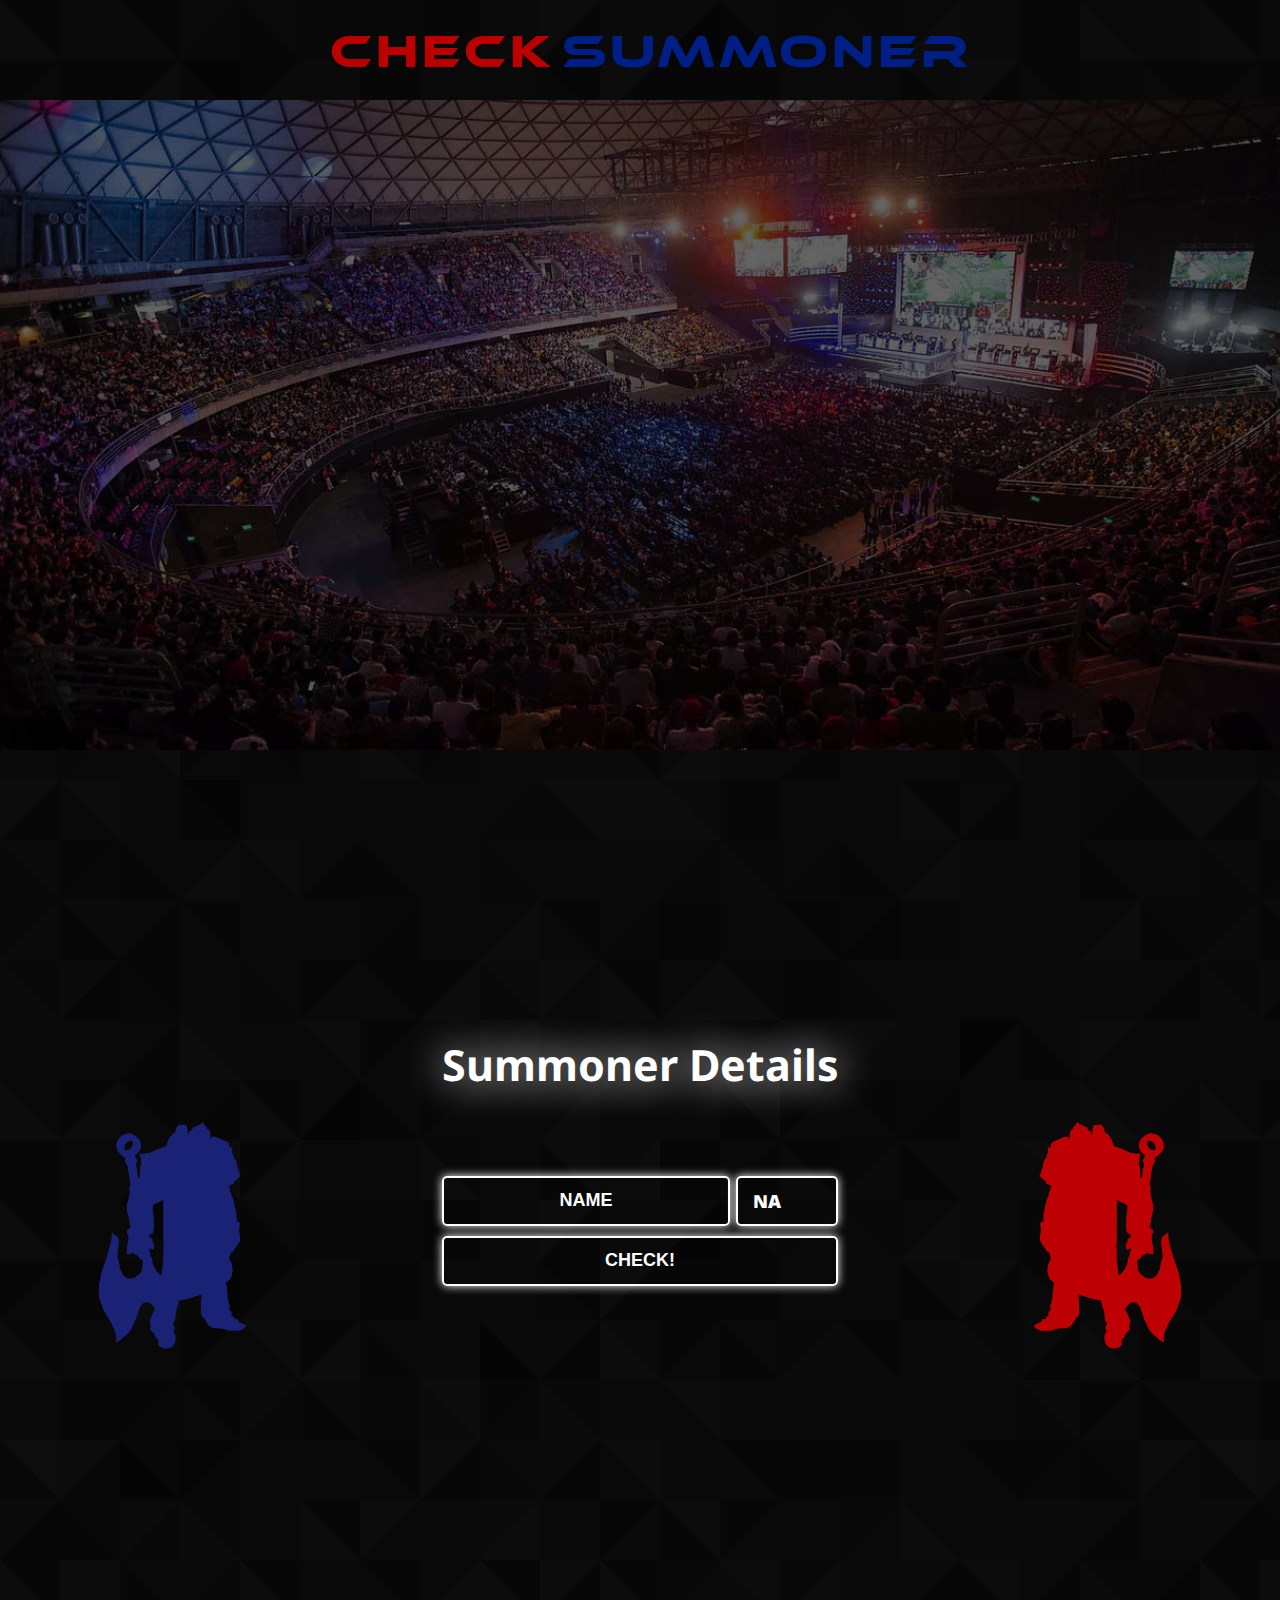
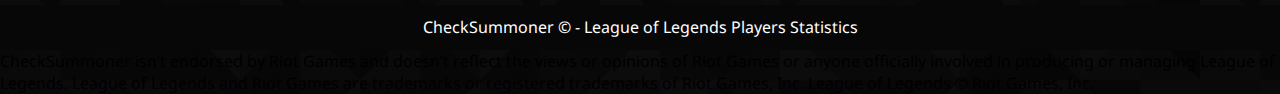
<file: index.html>
<!DOCTYPE html>
<!--
	  ____ _               _
	 / ___| |__   ___  ___| | __
	| |   | '_ \ / _ \/ __| |/ /
	| |___| | | |  __/ (__|   <
	 \____|_| |_|\___|\___|_|\_\
	/ ___| _   _ _ __ ___  _ __ ___   ___  _ __   ___ _ __
	\___ \| | | | '_ ` _ \| '_ ` _ \ / _ \| '_ \ / _ \ '__|
	 ___) | |_| | | | | | | | | | | | (_) | | | |  __/ |
	|____/ \__,_|_| |_| |_|_| |_| |_|\___/|_| |_|\___|_|
-->
<html lang="en">
  <head>
    <!-- Global site tag (gtag.js) - Google Analytics -->
    <script
      defer
      src="https://www.googletagmanager.com/gtag/js?id=UA-122734777-1"
    ></script>
    <script defer>
      var host = window.location.hostname
      if (host != 'localhost') {
        window.dataLayer = window.dataLayer || []
        function gtag() {
          dataLayer.push(arguments)
        }
        gtag('js', new Date())

        gtag('config', 'UA-122734777-1')
      }
    </script>

    <meta charset="utf-8" />
    <meta http-equiv="X-UA-Compatible" content="IE=edge" />

    <title>CheckSummoner - League of Legends Players Statistics</title>
    <meta
      name="description"
      content="Check stats of League of Legends players from around the world - quickly and without any problems. CheckSummoner is an extremely easy to use page that allows you to check the statistics of a given player."
    />
    <meta
      name="keywords"
      content="league, legends, lol, match, summoner, stats, check, summoner, checksummoner, ga, ml, ShatterPlayer, mastery, masteries, ranked"
    />

    <meta name="viewport" content="width=device-width, initial-scale=1" />
    <link rel="stylesheet" type="text/css" href="css/main.css" />

    <link
      href="https://fonts.googleapis.com/css?family=Noto+Sans:400,700&amp;subset=latin-ext"
      rel="stylesheet"
    />

    <link
      rel="stylesheet"
      href="https://use.fontawesome.com/releases/v5.5.0/css/all.css"
      integrity="sha384-B4dIYHKNBt8Bc12p+WXckhzcICo0wtJAoU8YZTY5qE0Id1GSseTk6S+L3BlXeVIU"
      crossorigin="anonymous"
    />

    <script
      src="https://code.jquery.com/jquery-3.3.1.min.js"
      integrity="sha256-FgpCb/KJQlLNfOu91ta32o/NMZxltwRo8QtmkMRdAu8="
      crossorigin="anonymous"
    ></script>

    <script src="js/form__server.js" type="text/javascript" async></script>
    <script src="js/main.js" type="text/javascript" async></script>

    <script src="https://www.google.com/recaptcha/api.js" async></script>

    <meta name="theme-color" content="#070707" />

    <script
      type="text/javascript"
      id="cookieinfo"
      src="//cookieinfoscript.com/js/cookieinfo.min.js"
      data-bg="#070707"
      data-divlink="#070707"
      data-fg="#ffffff"
      data-link="#139a43"
      data-divlinkbg="#139a43"
      defer
    ></script>
  </head>
  <body onselectstart="return false">
    <header><div class="logo"></div></header>

    <main>
      <div class="paralax">
        <h1 class="paralax__text fadein">
          League of Legends Players Statistics
        </h1>
        <h1 class="paralax__text paralax__text--sub fadein-delay">
          Straight from the official game servers
        </h1>
      </div>

      <div class="params">
        <h1 class="params__text">Summoner Details</h1>

        <div class="params__flex-wrapper">
          <div class="form">
            <label>
              <input
                class="form__name"
                type="text"
                autocomplete="off"
                placeholder="NAME"
                onfocus="this.placeholder=''"
                onblur="this.placeholder='NAME'"
              />
            </label>

            <label>
              <div class="form__server">
                <div class="form__caret-down"></div>
              </div>
            </label>

            <label>
              <button class="form__submit" onclick="submit()">CHECK!</button>
            </label>

            <div class="form__error"></div>

            <div class="form__overlay"></div>

            <div
              class="g-recaptcha"
              data-sitekey="6Le92XwUAAAAAMl_jkxFpJVlP50GqnJ6t_as2cTc"
              data-callback="getStats"
              data-size="invisible"
              data-error-callback="error"
            ></div>
          </div>

          <div class="servers">
            <div class="servers__item" data-server="NA" data-endpoint="na1">
              North America
            </div>
            <div class="servers__item" data-server="EUNE" data-endpoint="eun1">
              Europe North East
            </div>
            <div class="servers__item" data-server="EUW" data-endpoint="euw1">
              Europe West
            </div>
            <div class="servers__item" data-server="OCE" data-endpoint="oc1">
              Oceania
            </div>
            <div class="servers__item" data-server="LAN" data-endpoint="la1">
              Latin America North
            </div>
            <div class="servers__item" data-server="LAS" data-endpoint="la2">
              Latin America South
            </div>
            <div class="servers__item" data-server="BR" data-endpoint="br1">
              Brazil
            </div>
            <div class="servers__item" data-server="JP" data-endpoint="jp1">
              Japan
            </div>
            <div class="servers__item" data-server="KR" data-endpoint="kr">
              Republic of Korea
            </div>
            <div class="servers__item" data-server="TR" data-endpoint="tr1">
              Turkey
            </div>
            <div class="servers__item" data-server="RU" data-endpoint="ru">
              Russia
            </div>
            <div class="servers__item" data-server="STOP">
              <i class="fas fa-angle-right"></i>
            </div>
          </div>

          <img
            class="params__image-left"
            src="img/dariusblue.png"
            alt="dariusblue"
          />
          <img
            class="params__image-right"
            src="img/dariusred.png"
            alt="dariusred"
          />
        </div>
      </div>
    </main>

    <footer>
      <div class="footer">
        <span class="red">Check</span><span class="blue">Summoner</span> &copy;
        - League of Legends Players Statistics
      </div>
    </footer>

    <div class="pageinfo">
      <span class="red">Check</span><span class="blue">Summoner</span> isn’t
      endorsed by Riot Games and doesn’t reflect the views or opinions of Riot
      Games or anyone officially involved in producing or managing League of
      Legends. League of Legends and Riot Games are trademarks or registered
      trademarks of Riot Games, Inc. League of Legends © Riot Games, Inc.
    </div>
    <div class="change"></div>

    <!-- <script>
			$("main").load("stats.html");
		</script> -->
  </body>
</html>
</file>
<file: css/main.css>
/* Background pattern from Toptal Subtle Patterns */
body {
  margin: 0;
  padding: 0;
  font-family: "Noto Sans", sans-serif;
  background-color: #070707;
  cursor: default;
  overflow-x: hidden;
  position: relative;
  background-image: url("../img/stats_bg.png");
}

/* Global styles */
@-webkit-keyframes fadein {
  from {
    opacity: 0;
    -webkit-transform: translateY(50%);
            transform: translateY(50%);
  }
  to {
    opacity: 1;
    -webkit-transform: translateY(0);
            transform: translateY(0);
  }
}
@keyframes fadein {
  from {
    opacity: 0;
    -webkit-transform: translateY(50%);
            transform: translateY(50%);
  }
  to {
    opacity: 1;
    -webkit-transform: translateY(0);
            transform: translateY(0);
  }
}

.fadein {
  opacity: 0;
  -webkit-animation: fadein 0.7s forwards ease-in-out;
          animation: fadein 0.7s forwards ease-in-out;
}

.fadein-delay {
  -webkit-animation: fadein 0.7s forwards 0.7s ease-in-out;
          animation: fadein 0.7s forwards 0.7s ease-in-out;
}

.logo {
  background-image: url("../img/banner.png");
  background-repeat: no-repeat;
  background-position: center;
  height: 100px;
}

@media only screen and (max-width: 680px) {
  .logo {
    background-image: url("../img/bannermobile.png");
    height: 60px;
  }
}

.change {
  width: 100%;
  height: 100%;
  background-color: white;
  position: fixed;
  top: 0;
  left: 100%;
}

.change--animate {
  -webkit-animation: change .3s forwards linear;
          animation: change .3s forwards linear;
}

.footer {
  width: 100%;
  height: 5vh;
  background-color: #070707;
  color: white;
  text-align: center;
  line-height: 5vh;
}

.footer__redtext {
  color: #bc0000;
  font-weight: 900;
}

.footer__bluetext {
  color: #001f86;
  font-weight: 900;
}

@media only screen and (max-width: 680px) {
  .footer {
    font-size: 12px;
  }
}

/* Home Styles */
.paralax {
  height: 650px;
  background-image: url("../img/bg.jpg");
  background-repeat: no-repeat;
  background-attachment: fixed;
  background-size: cover;
  overflow: auto;
  display: -webkit-box;
  display: -ms-flexbox;
  display: flex;
  -webkit-box-pack: center;
      -ms-flex-pack: center;
          justify-content: center;
  -ms-flex-line-pack: center;
      align-content: center;
  -webkit-box-orient: vertical;
  -webkit-box-direction: normal;
      -ms-flex-direction: column;
          flex-direction: column;
}

.paralax__text {
  text-align: center;
  font-size: 40px;
  color: #fff;
  text-shadow: 0 0 50px #fff;
  text-transform: uppercase;
  font-weight: 900;
  opacity: 0;
}

.paralax__text--sub {
  font-size: 22px;
}

@media only screen and (max-width: 700px) {
  .paralax {
    height: 500px;
  }
  .paralax__text {
    font-size: 30px;
  }
  .paralax__text--sub {
    font-size: 14px;
  }
}

.params {
  height: 95vh;
  overflow: auto;
  display: -webkit-box;
  display: -ms-flexbox;
  display: flex;
  -webkit-box-orient: vertical;
  -webkit-box-direction: normal;
      -ms-flex-direction: column;
          flex-direction: column;
  -webkit-box-align: center;
      -ms-flex-align: center;
          align-items: center;
  -webkit-box-pack: center;
      -ms-flex-pack: center;
          justify-content: center;
}

.params__text {
  color: #fff;
  text-align: center;
  font-size: 43px;
  text-shadow: 0 0 40px #fff;
}

.params__flex-wrapper {
  width: 100%;
  height: auto;
  display: -webkit-box;
  display: -ms-flexbox;
  display: flex;
  -webkit-box-align: center;
      -ms-flex-align: center;
          align-items: center;
  -ms-flex-pack: distribute;
      justify-content: space-around;
  -webkit-box-orient: horizontal;
  -webkit-box-direction: normal;
      -ms-flex-direction: row;
          flex-direction: row;
}

.params__image-left, .params__image-right {
  width: 150px;
}

.params__image-left {
  -webkit-box-ordinal-group: 0;
      -ms-flex-order: -1;
          order: -1;
}

.servers__item {
  background: none;
  color: #fff;
  border: 2px solid #fff;
  -webkit-box-shadow: 0 0 10px #fff;
          box-shadow: 0 0 10px #fff;
  outline: none;
  font-weight: 900;
  font-size: 18px;
  margin: 2px;
  -webkit-transition: 0.2s ease-in-out;
  transition: 0.2s ease-in-out;
  height: 50px;
  -webkit-box-sizing: border-box;
          box-sizing: border-box;
  border-radius: 5px;
}

.form {
  width: 400px;
  position: relative;
}

.form__name, .form__server, .form__submit {
  background: none;
  color: #fff;
  border: 2px solid #fff;
  -webkit-box-shadow: 0 0 10px #fff;
          box-shadow: 0 0 10px #fff;
  outline: none;
  font-weight: 900;
  font-size: 18px;
  margin: 2px;
  -webkit-transition: 0.2s ease-in-out;
  transition: 0.2s ease-in-out;
  height: 50px;
  -webkit-box-sizing: border-box;
          box-sizing: border-box;
  border-radius: 5px;
}

.form__name {
  padding: 5px;
  width: calc(73% - 4px);
  text-align: center;
  float: left;
}

.form__name:focus, .form__name:hover {
  -webkit-box-shadow: 0 0 20px #fff;
          box-shadow: 0 0 20px #fff;
}

.form__server {
  width: calc(27% - 6px);
  float: left;
  line-height: 46px;
  padding-left: 15px;
  margin-left: 4px;
}

.form__server::after {
  content: "\f0d7";
  font-family: "Font Awesome 5 Free";
  float: right;
  padding-right: 10px;
}

.form__server:focus, .form__server:hover {
  -webkit-box-shadow: 0 0 20px #fff;
          box-shadow: 0 0 20px #fff;
}

.form__submit {
  margin-top: 8px;
  width: calc(100% - 4px);
  position: relative;
  overflow: hidden;
  -webkit-transition-property: border, -webkit-box-shadow;
  transition-property: border, -webkit-box-shadow;
  transition-property: box-shadow, border;
  transition-property: box-shadow, border, -webkit-box-shadow;
}

.form__submit::before, .form__submit::after {
  content: "";
  position: absolute;
  background-color: #139a43;
  height: 300px;
  width: 300px;
  -webkit-transform: rotate(45deg);
          transform: rotate(45deg);
  -webkit-transition: 0.2s linear;
  transition: 0.2s linear;
  -webkit-transition-property: top, left, right;
  transition-property: top, left, right;
  z-index: -1;
}

.form__submit::before {
  top: -100px;
  left: -360px;
}

.form__submit::after {
  top: -160px;
  right: -360px;
}

.form__submit:focus::before, .form__submit:hover::before {
  left: -142px;
}

.form__submit:focus::after, .form__submit:hover::after {
  right: -127px;
}

.form__submit:focus, .form__submit:hover {
  border: 2px solid #139a43;
  -webkit-box-shadow: 0 0 30px #139a43;
          box-shadow: 0 0 30px #139a43;
}

.form__submit--clicked {
  background-color: #139a43;
  border: 2px solid #139a43;
  -webkit-box-shadow: 0 0 30px #139a43;
          box-shadow: 0 0 30px #139a43;
}

.form__error {
  color: #bc0000;
  font-weight: 900;
  text-align: center;
  font-size: 22px;
  margin-top: 10px;
}

.form__overlay {
  display: none;
  position: absolute;
  width: 100%;
  height: 100%;
  top: 0;
  left: 0;
}

@media only screen and (max-width: 700px) {
  .form {
    width: 340px;
  }
  .form__name, .form__server, .form__submit {
    font-size: 15px;
  }
}

.servers {
  width: 400px;
  text-align: center;
  overflow: auto;
  display: none;
}

.servers__item {
  height: 40px;
  width: calc(50% - 10px);
  float: left;
  font-size: 16px;
  margin: 5px;
  padding: 6px;
  -webkit-box-shadow: 0 0 5px #fff;
          box-shadow: 0 0 5px #fff;
}

@media only screen and (max-width: 700px) {
  .servers__item {
    font-size: 13px;
    padding: 8px;
  }
}

::-webkit-input-placeholder {
  color: #fff;
  opacity: 1;
}

:-ms-input-placeholder {
  color: #fff;
  opacity: 1;
}

::-ms-input-placeholder {
  color: #fff;
  opacity: 1;
}

::placeholder {
  color: #fff;
  opacity: 1;
}

@media only screen and (max-width: 700px) {
  .params__image-left, .params__image-right {
    display: none;
  }
  .params__text {
    font-size: 32px;
  }
}

@media only screen and (max-width: 800px) {
  .params__image-left, .params__image-right {
    display: none;
  }
}

/* Stats Styles */
.player {
  width: 100%;
  height: 150px;
  display: -webkit-box;
  display: -ms-flexbox;
  display: flex;
  -webkit-box-pack: center;
      -ms-flex-pack: center;
          justify-content: center;
  -webkit-box-align: center;
      -ms-flex-align: center;
          align-items: center;
}

.player__icon {
  height: 100px;
  border-radius: 5px;
  margin-right: 30px;
}

.player__nick {
  color: white;
  font-weight: 900;
  font-size: 30px;
}

.player__lvl {
  font-weight: 900;
  margin-left: 30px;
  font-size: 26px;
  color: #139a43;
}

@media only screen and (max-width: 700px) {
  .player {
    height: 100px;
  }
  .player__icon {
    height: 50px;
    margin-right: 10px;
  }
  .player__nick {
    font-size: 16px;
  }
  .player__lvl {
    font-size: 15px;
    margin-left: 15px;
  }
}

.wrapper0 {
  min-height: 400px;
  width: 100%;
  display: -webkit-box;
  display: -ms-flexbox;
  display: flex;
  -webkit-box-align: center;
      -ms-flex-align: center;
          align-items: center;
  -webkit-box-pack: center;
      -ms-flex-pack: center;
          justify-content: center;
  padding: 18px 0;
}

@media only screen and (max-width: 700px) {
  .wrapper0 {
    -webkit-box-orient: vertical;
    -webkit-box-direction: normal;
        -ms-flex-direction: column;
            flex-direction: column;
    -ms-flex-line-pack: distribute;
        align-content: space-around;
  }
}

.wrapper1 {
  width: 100%;
  min-height: 200px;
  display: -webkit-box;
  display: -ms-flexbox;
  display: flex;
  -ms-flex-wrap: wrap;
      flex-wrap: wrap;
  -webkit-box-pack: center;
      -ms-flex-pack: center;
          justify-content: center;
}

.rank, .rank__overlay {
  display: -webkit-box;
  display: -ms-flexbox;
  display: flex;
  -webkit-box-pack: center;
      -ms-flex-pack: center;
          justify-content: center;
  -webkit-box-align: center;
      -ms-flex-align: center;
          align-items: center;
  -webkit-box-orient: vertical;
  -webkit-box-direction: normal;
      -ms-flex-direction: column;
          flex-direction: column;
}

.rank {
  -webkit-box-flex: 1;
      -ms-flex: 1;
          flex: 1;
  position: relative;
}

.rank__img {
  width: 40%;
  -webkit-transition: opacity 0.3s ease-in-out;
  transition: opacity 0.3s ease-in-out;
}

.rank__text {
  color: white;
  font-weight: 900;
  font-size: 18px;
  line-height: 20px;
}

.rank__text--green {
  color: #139a43;
}

.rank__text--red {
  color: #bc0000;
}

.rank__text--blue {
  color: #001f86;
}

.rank__overlay {
  position: absolute;
  top: 0;
  left: 0;
  width: 100%;
  height: 100%;
  opacity: 0;
  -webkit-transition: opacity 0.3s ease-in-out;
  transition: opacity 0.3s ease-in-out;
}

.rank--has-hover:hover .rank__img {
  opacity: 0;
}

.rank--has-hover:hover .rank__overlay {
  opacity: 1;
}

.mastery {
  display: -webkit-box;
  display: -ms-flexbox;
  display: flex;
  -webkit-box-pack: center;
      -ms-flex-pack: center;
          justify-content: center;
  -webkit-box-align: center;
      -ms-flex-align: center;
          align-items: center;
  -webkit-box-orient: vertical;
  -webkit-box-direction: normal;
      -ms-flex-direction: column;
          flex-direction: column;
  width: calc(100% / 3);
}

.mastery:hover .mastery__text--lvl {
  opacity: 0;
}

.mastery:hover .mastery__text--points {
  opacity: 1;
}

.mastery__img {
  border-radius: 5px;
  width: 140px;
}

.mastery__text {
  font-weight: 900;
  color: white;
  font-size: 22px;
  -webkit-transition: opacity 0.3s ease-in-out;
  transition: opacity 0.3s ease-in-out;
}

.mastery__text--lvl {
  font-size: 15px;
  color: #139a43;
  opacity: 1;
}

.mastery__text--points {
  font-size: 15px;
  color: #001f86;
  display: block;
  position: relative;
  bottom: 20px;
  opacity: 0;
}

@media only screen and (max-width: 700px) {
  .mastery__img {
    width: 100px;
  }
  .mastery__text {
    font-size: 14px;
  }
  .mastery__text--lvl {
    font-size: 12px;
  }
}

.match {
  margin: 5px;
  width: 500px;
  height: 200px;
  display: -webkit-box;
  display: -ms-flexbox;
  display: flex;
  -webkit-box-pack: center;
      -ms-flex-pack: center;
          justify-content: center;
  -webkit-box-align: center;
      -ms-flex-align: center;
          align-items: center;
}

.match__info {
  padding-left: 20px;
  width: 200px;
}

.match__text {
  display: block;
  color: white;
  font-weight: 900;
  font-size: 19px;
}

.match__text--nothing {
  width: 100%;
  text-align: center;
  font-size: 30px;
  margin-top: 75px;
}

.match__text--champ {
  font-size: 27px;
}

.match__text--lane {
  color: #bc0000;
}

.match__text--time {
  color: #139a43;
  width: 160px;
}

.line {
  width: 80%;
  height: 2px;
  background-color: white;
  opacity: 0.5;
  margin-left: auto;
  margin-right: auto;
}
/*# sourceMappingURL=main.css.map */
</file>
